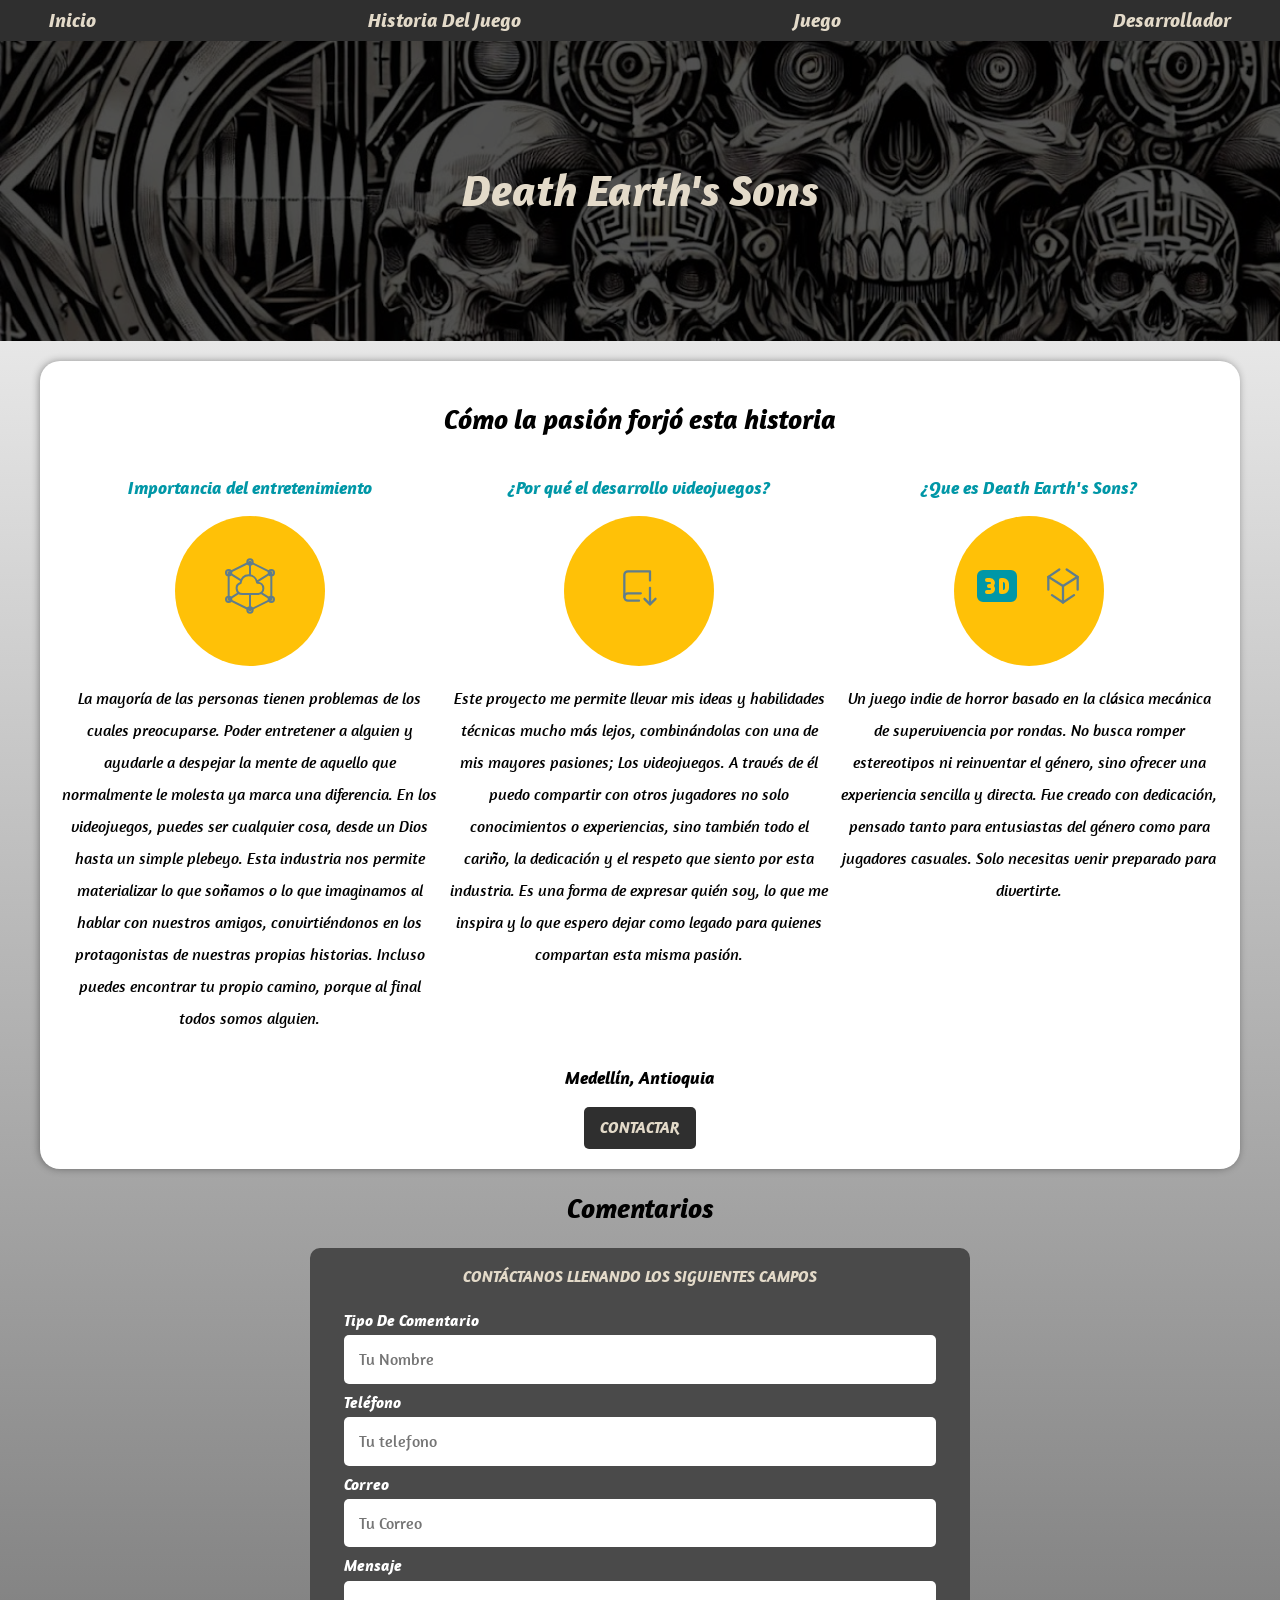
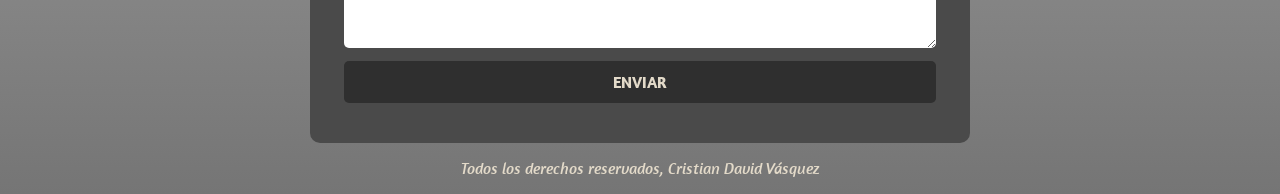
<file: index.html>
<!DOCTYPE html>
<html lang="en">
<head>
    <meta charset="UTF-8">
    <meta name="viewport" content="width=device-width, initial-scale=1.0">
    
    <link rel="preload" href="css/normalize.css" as="style"> 
    <link rel="stylesheet" href="css/normalize.css"> 
    <link rel="preconnect" href="https://fonts.googleapis.com">
<link rel="preconnect" href="https://fonts.googleapis.com">
<link rel="preconnect" href="https://fonts.gstatic.com" crossorigin>
<link href="https://fonts.googleapis.com/css2?family=Alata&family=Alumni+Sans:ital,wght@0,100..900;1,100..900&family=Amaranth:ital,wght@0,400;0,700;1,400;1,700&family=Edu+AU+VIC+WA+NT+Hand:wght@400..700&family=Electrolize&family=Instrument+Serif:ital@0;1&family=Kotta+One&family=League+Spartan:wght@100..900&family=Montserrat+Alternates:ital,wght@0,100;0,200;0,300;0,400;0,500;0,600;0,700;0,800;0,900;1,100;1,200;1,300;1,400;1,500;1,600;1,700;1,800;1,900&family=Sofia+Sans+Condensed:ital,wght@0,1..1000;1,1..1000&family=Titillium+Web:ital,wght@0,200;0,300;0,400;0,600;0,700;0,900;1,200;1,300;1,400;1,600;1,700&display=swap" rel="stylesheet">
	<link rel="preload" href="css/style.css" as="style"> 
    <link href="css/style.css" rel="stylesheet"> 

    <title>Death Earth's Sons</title>
</head>
<meta name="color-scheme" content="light">
<body>

    <header class="nav-bg">
        <nav class="navegacion-principal contenedor">
            <a href="index.html">Inicio</a>
            <a href="historia.html">Historia Del Juego</a>
            <a href="juego.html">Juego</a>
            <a href="#">Desarrollador</a>
        </nav>
    </header>

    <section class="hero">
        <div class="contenido-hero">
            <h1>Death Earth's Sons</h1>
        </div>
    </section>

    <main class="contenedor1 sombra">
        <h2>Cómo la pasión forjó esta historia</h2>

        <div class="servicios">
            <section class="servicio">
                <h3>Importancia del entretenimiento</h3>
                <div class="iconos">
                    <p>
                        <svg
                            xmlns="http://www.w3.org/2000/svg"
                            width="64"
                            height="64"
                            viewBox="0 0 24 24"
                            fill="none"
                            stroke="#607d8b"
                            stroke-width="0.75"
                            stroke-linecap="round"
                            stroke-linejoin="round"
                            >
                            <path d="M4 17m-1 0a1 1 0 1 0 2 0a1 1 0 1 0 -2 0" />
                            <path d="M4 7m-1 0a1 1 0 1 0 2 0a1 1 0 1 0 -2 0" />
                            <path d="M20 17m-1 0a1 1 0 1 0 2 0a1 1 0 1 0 -2 0" />
                            <path d="M20 7m-1 0a1 1 0 1 0 2 0a1 1 0 1 0 -2 0" />
                            <path d="M12 3m-1 0a1 1 0 1 0 2 0a1 1 0 1 0 -2 0" />
                            <path d="M12 21m-1 0a1 1 0 1 0 2 0a1 1 0 1 0 -2 0" />
                            <path d="M12 21l-8 -4v-10l8 -4l8 4v10z" />
                            <path d="M9.1 15a2.1 2.1 0 0 1 -.648 -4.098c.282 -1.648 1.319 -2.902 3.048 -2.902c1.694 0 2.906 1.203 3.23 2.8h.17a2.1 2.1 0 0 1 .202 4.19l-.202 .01h-5.8z" />
                            <path d="M4 7l4.323 2.702" />
                            <path d="M16.413 14.758l3.587 2.242" />
                            <path d="M4 17l3.529 -2.206" />
                            <path d="M14.609 10.37l5.391 -3.37" />
                            <path d="M12 3v5" />
                            <path d="M12 15v6" />
                        </svg>
                    </p>
                </div>
                <p>
                    La mayoría de las personas tienen problemas de los cuales preocuparse. Poder entretener a alguien y ayudarle a despejar la mente de aquello que normalmente le molesta ya marca una diferencia.
                    En los videojuegos, puedes ser cualquier cosa, desde un Dios hasta un simple plebeyo. Esta industria nos permite materializar lo que soñamos o lo que imaginamos al hablar con nuestros amigos, convirtiéndonos en los protagonistas de nuestras propias historias.
                    Incluso puedes encontrar tu propio camino, porque al final todos somos alguien.
                </p>
            </section>

            <section class="servicio">
                <h3>¿Por qué el desarrollo videojuegos?</h3>
                <div class="iconos">
                    <p>
                        <svg
                            xmlns="http://www.w3.org/2000/svg"
                            width="44"
                            height="44"
                            viewBox="0 0 24 24"
                            fill="none"
                            stroke="#607d8b"
                            stroke-width="1.25"
                            stroke-linecap="round"
                            stroke-linejoin="round"
                            >
                            <path d="M12 20h-6a2 2 0 0 1 -2 -2v-12a2 2 0 0 1 2 -2h12v5" />
                            <path d="M13 16h-7a2 2 0 0 0 -2 2" />
                            <path d="M15 19l3 3l3 -3" />
                            <path d="M18 22v-9" />
                        </svg>
                    </p>
                </div>
                <p>Este proyecto me permite llevar mis ideas y habilidades técnicas mucho más lejos, combinándolas con una de mis mayores pasiones; Los videojuegos.
                    A través de él puedo compartir con otros jugadores no solo conocimientos o experiencias, sino también todo el cariño, la dedicación y el respeto que siento por esta industria. Es una forma de expresar quién soy, lo que me 
                    inspira y lo que espero dejar como legado para quienes compartan esta misma pasión.</p>
            </section>

            <section class="servicio">
                <h3>¿Que es Death Earth's Sons?</h3>
                <div class="iconos">
                    <p>
                        <svg
                            xmlns="http://www.w3.org/2000/svg"
                            width="48"
                            height="48"
                            viewBox="0 0 24 24"
                            fill="currentColor"
                            >
                            <path d="M19 4a3 3 0 0 1 3 3v10a3 3 0 0 1 -3 3h-14a3 3 0 0 1 -3 -3v-10a3 3 0 0 1 3 -3zm-10.5 4h-1.5a1 1 0 1 0 0 2h1.5a.5 .5 0 0 1 .09 .992l-.09 .008h-.5c-1.287 0 -1.332 1.864 -.133 1.993l.133 .007h.5a.5 .5 0 1 1 0 1h-1.5a1 1 0 0 0 0 2h1.5a2.5 2.5 0 0 0 2.5 -2.5l-.005 -.164a2.5 2.5 0 0 0 -.477 -1.312l-.019 -.024l.019 -.024a2.5 2.5 0 0 0 -2.018 -3.976m6.5 0h-1a1 1 0 0 0 -1 1v6a1 1 0 0 0 1 1h1a3 3 0 0 0 3 -3v-2a3 3 0 0 0 -3 -3m0 2a1 1 0 0 1 1 1v2a1 1 0 0 1 -.883 .993l-.117 .007z" />
                        </svg>
                    </p>
                        
                    <p>
                        <svg
                            xmlns="http://www.w3.org/2000/svg"
                            width="44"
                            height="44"
                            viewBox="0 0 24 24"
                            fill="none"
                            stroke="#607d8b"
                            stroke-width="1.25"
                            stroke-linecap="round"
                            stroke-linejoin="round"
                            >
                            <path d="M14 3l6 4v7" />
                            <path d="M18 17l-6 4l-6 -4" />
                            <path d="M4 14v-7l6 -4" />
                            <path d="M4 7l8 5v9" />
                            <path d="M20 7l-8 5" />
                        </svg>
                    </p>
                </div>
                <p>
                    Un juego indie de horror basado en la clásica mecánica de supervivencia por rondas.
                    No busca romper estereotipos ni reinventar el género, sino ofrecer una experiencia sencilla y directa.
                    Fue creado con dedicación, pensado tanto para entusiastas del género como para jugadores casuales.
                    Solo necesitas venir preparado para divertirte.
                </p>
            </section>
        </div>
        
        <h3>Medellín, Antioquia</h3>
        <a class="boton" href="#">Contactar</a>
    </main>

        <section class="contenedor2">
            <h2>Comentarios</h2>

            <form class=" formulario">
                <fieldset>
                    <legend>Contáctanos llenando los siguientes campos</legend>

                    <div class="contenedor-campos">
                        <div class="campo">
                            <label>Tipo De Comentario</label>
                            <input class="input-text" type="text" placeholder="Tu Nombre">
                        </div>
                        
                        <div class="campo">
                            <label>Teléfono</label>
                            <input class="input-text" type="tel" placeholder="Tu telefono">
                        </div>
                        
                        <div class="campo">
                            <label>Correo</label>
                            <input class="input-text" type="email" placeholder="Tu Correo">
                        </div>
                        
                        <div class="campo">
                            <label>Mensaje</label>
                            <textarea class="input-text"></textarea>
                        </div>

                        <div class="campo enviar">
                            <input class="boton" type="submit" value="Enviar">
                        </div>
                    </div>
                </fieldset>
            </form>
        </section>

    <footer class="footer">
        <p>Todos los derechos reservados, Cristian David Vásquez</p>
    </footer>
    
</body>
</html>
</file>
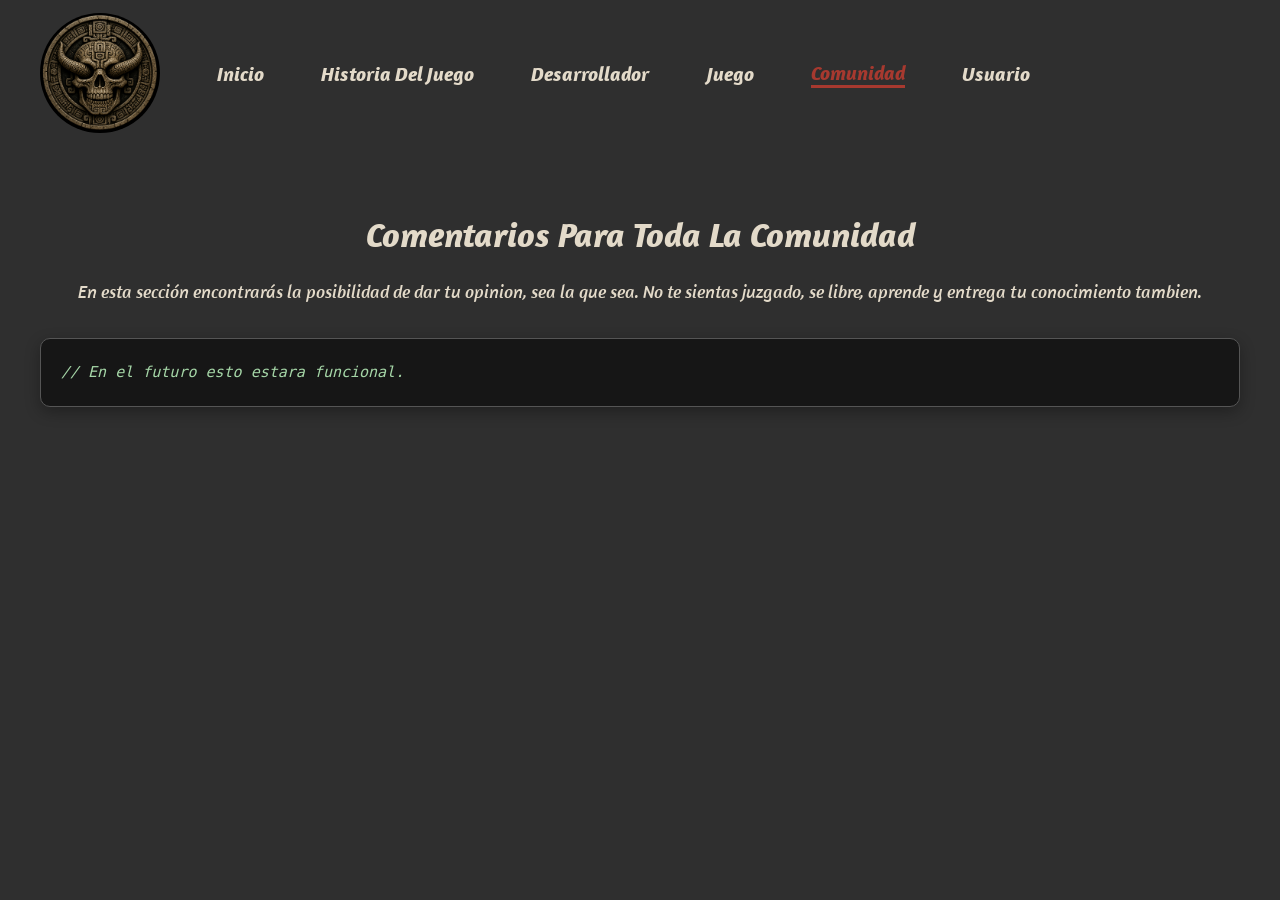
<file: comuniad.html>
<!DOCTYPE html>
<html lang="en">
<head>
    <meta charset="UTF-8">
    <meta name="viewport" content="width=device-width, initial-scale=1.0">

    <link rel="preload" href="css/normalize.css" as="style"> 
    <link rel="stylesheet" href="css/normalize.css"> 
    <link rel="preconnect" href="https://fonts.googleapis.com">
<link rel="preconnect" href="https://fonts.googleapis.com">
<link rel="preconnect" href="https://fonts.gstatic.com" crossorigin>
<link href="https://fonts.googleapis.com/css2?family=Alata&family=Alumni+Sans:ital,wght@0,100..900;1,100..900&family=Amaranth:ital,wght@0,400;0,700;1,400;1,700&family=Edu+AU+VIC+WA+NT+Hand:wght@400..700&family=Electrolize&family=Instrument+Serif:ital@0;1&family=Kotta+One&family=League+Spartan:wght@100..900&family=Montserrat+Alternates:ital,wght@0,100;0,200;0,300;0,400;0,500;0,600;0,700;0,800;0,900;1,100;1,200;1,300;1,400;1,500;1,600;1,700;1,800;1,900&family=Sofia+Sans+Condensed:ital,wght@0,1..1000;1,1..1000&family=Titillium+Web:ital,wght@0,200;0,300;0,400;0,600;0,700;0,900;1,200;1,300;1,400;1,600;1,700&display=swap" rel="stylesheet">
    <link rel="preload" href="css/comunidad.css" as="style"> 
    <link href="css/comunidad.css" rel="stylesheet"> 
    
    <title>Comunidad</title>
</head>
<body>
    <header class="nav-bg">
        <nav class="navegacion-principal">
            <div class="titulo-navegacion">
                <img class="logo1" src="imagenes/logo.png" alt="Logo Death Earth's Sons">
            </div>
            <a href="inicio.html">Inicio</a>
            <a href="historia.html">Historia Del Juego</a>
            <a href="desarrollador.html">Desarrollador</a>
            <a href="juego.html">Juego</a>
            <a href="comuniad.html" class="activo">Comunidad</a>
            <a href="usuario.html">Usuario</a>
        </nav>
    </header>

    <main>
    <section class="seccion-codigo">
        <div class="contenedor-codigo">
            <h2>Comentarios Para Toda La Comunidad</h2>

            <p class="descripcion-codigo">
                En esta sección encontrarás la posibilidad de dar tu opinion, sea la que sea.
                No te sientas juzgado, se libre, aprende y entrega tu conocimiento tambien.
            </p>

            <div class="bloque-codigo">
                <pre><code>// En el futuro esto estara funcional.</code></pre>
            </div>
        </div>
    </section>
</main>
</body>
</html>
</file>
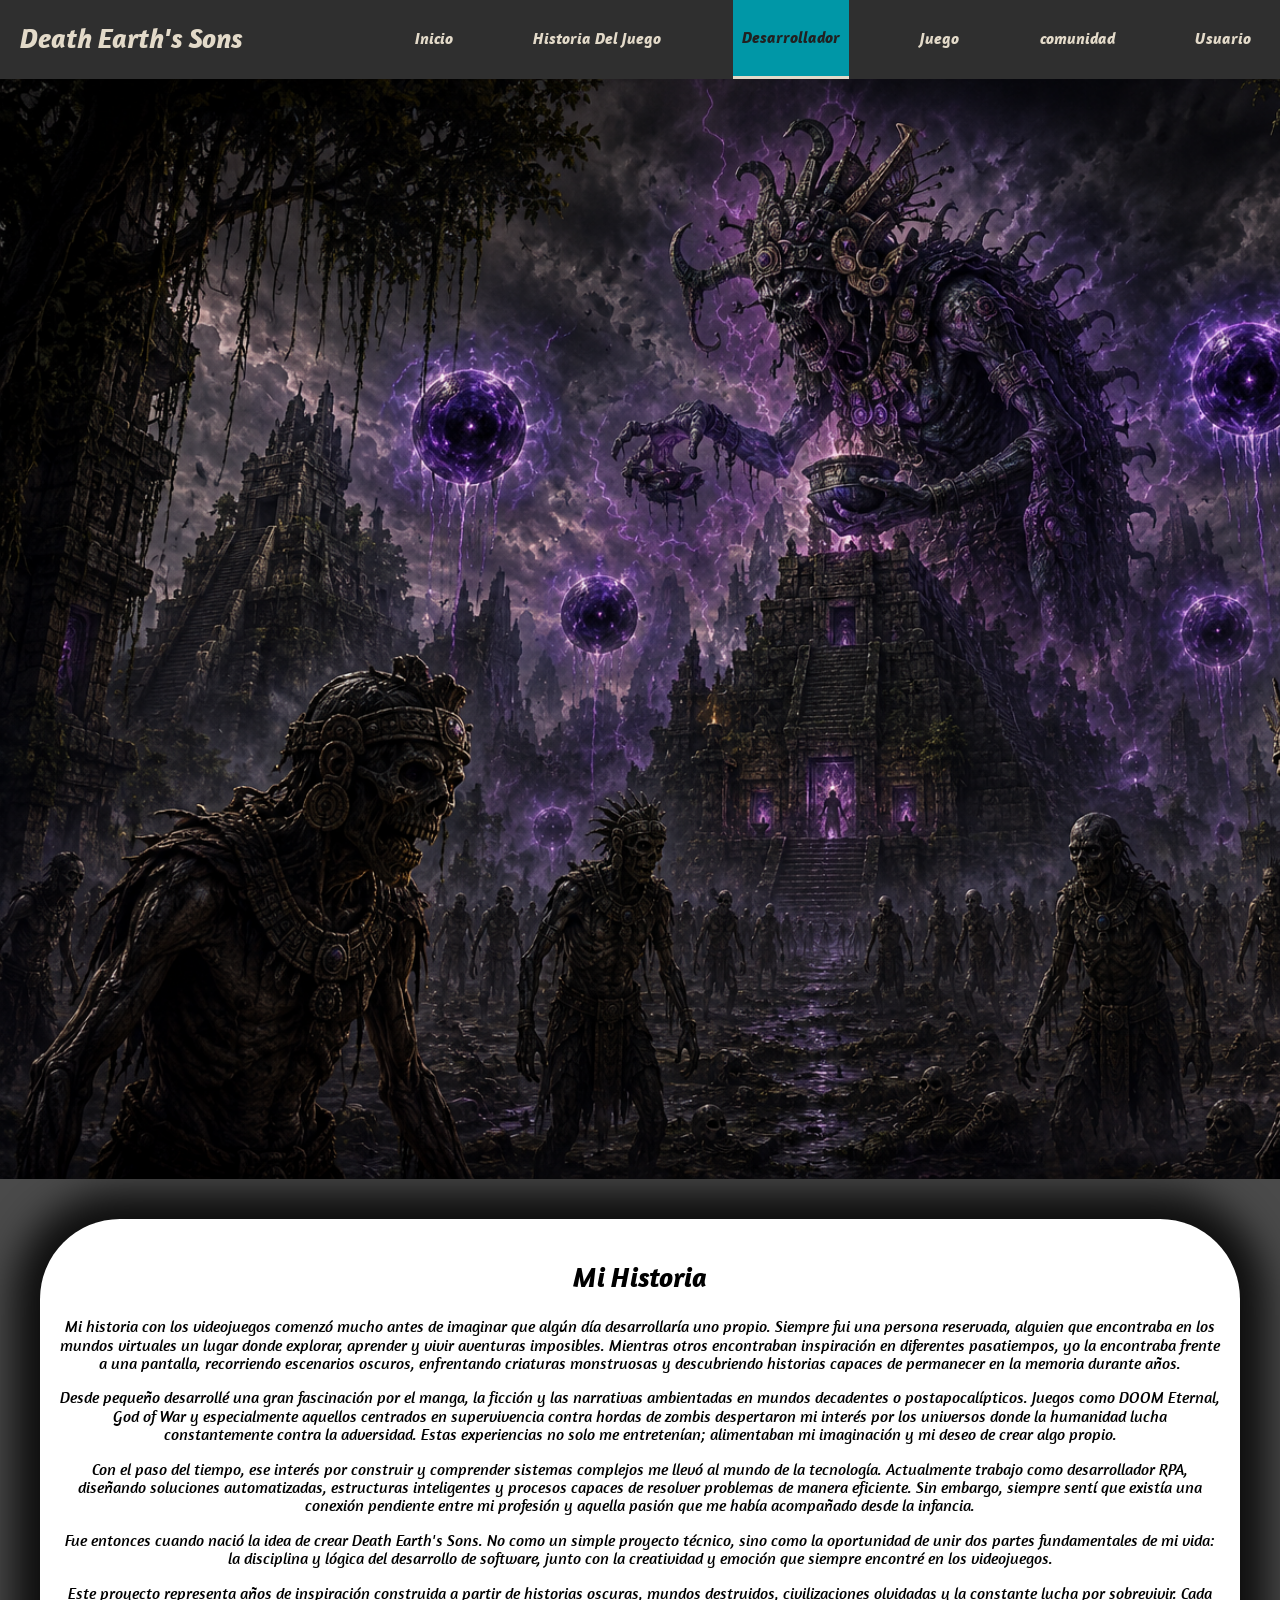
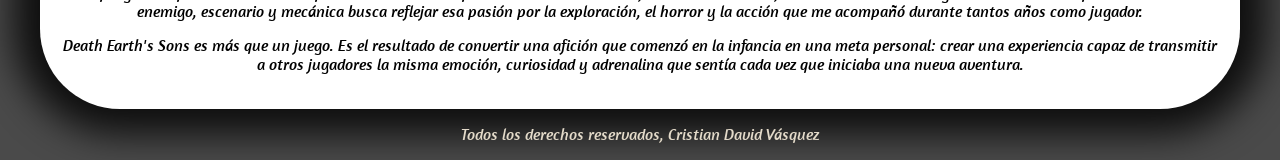
<file: desarrollador.html>
<!DOCTYPE html>
<html lang="en">
<head>
    <meta charset="UTF-8">
    <meta name="viewport" content="width=device-width, initial-scale=1.0">

    <link rel="preload" href="css/normalize.css" as="style"> 
    <link rel="stylesheet" href="css/normalize.css"> 
    <link rel="preconnect" href="https://fonts.googleapis.com">
<link rel="preconnect" href="https://fonts.googleapis.com">
<link rel="preconnect" href="https://fonts.gstatic.com" crossorigin>
<link href="https://fonts.googleapis.com/css2?family=Alata&family=Alumni+Sans:ital,wght@0,100..900;1,100..900&family=Amaranth:ital,wght@0,400;0,700;1,400;1,700&family=Edu+AU+VIC+WA+NT+Hand:wght@400..700&family=Electrolize&family=Instrument+Serif:ital@0;1&family=Kotta+One&family=League+Spartan:wght@100..900&family=Montserrat+Alternates:ital,wght@0,100;0,200;0,300;0,400;0,500;0,600;0,700;0,800;0,900;1,100;1,200;1,300;1,400;1,500;1,600;1,700;1,800;1,900&family=Sofia+Sans+Condensed:ital,wght@0,1..1000;1,1..1000&family=Titillium+Web:ital,wght@0,200;0,300;0,400;0,600;0,700;0,900;1,200;1,300;1,400;1,600;1,700&display=swap" rel="stylesheet">
	<link rel="preload" href="css/desarrollador.css" as="style"> 
    <link href="css/desarrollador.css" rel="stylesheet"> 

    <title>Desarrollador</title>
</head>
<body>
    <header class="nav-bg">
        <nav class="navegacion-principal">
            <div class="titulo-navegacion">
                <h2>Death Earth's Sons</h2>
            </div>
            <a href="inicio.html">Inicio</a>
            <a href="historia.html">Historia Del Juego</a>
            <a href="desarrollador.html" class="activo">Desarrollador</a>
            <a href="juego.html">Juego</a>
            <a href="comuniad.html">comunidad</a>
            <a href="usuario.html">Usuario</a>
        </nav>
    </header>

    <section class="hero2"></section>

    <main class="contenedor2 sombra2">
        <h2>Mi Historia</h2>
        <section>
            <p>Mi historia con los videojuegos comenzó mucho antes de imaginar que algún día desarrollaría uno propio. Siempre fui una persona reservada, alguien que encontraba en los mundos virtuales un lugar donde explorar, aprender y vivir aventuras imposibles. Mientras otros encontraban inspiración en diferentes pasatiempos, yo la encontraba frente a una pantalla, recorriendo escenarios oscuros, enfrentando criaturas monstruosas y descubriendo historias capaces de permanecer en la memoria durante años.</p>

            <p>Desde pequeño desarrollé una gran fascinación por el manga, la ficción y las narrativas ambientadas en mundos decadentes o postapocalípticos. Juegos como DOOM Eternal, God of War y especialmente aquellos centrados en supervivencia contra hordas de zombis despertaron mi interés por los universos donde la humanidad lucha constantemente contra la adversidad. Estas experiencias no solo me entretenían; alimentaban mi imaginación y mi deseo de crear algo propio.</p>

            <p>Con el paso del tiempo, ese interés por construir y comprender sistemas complejos me llevó al mundo de la tecnología. Actualmente trabajo como desarrollador RPA, diseñando soluciones automatizadas, estructuras inteligentes y procesos capaces de resolver problemas de manera eficiente. Sin embargo, siempre sentí que existía una conexión pendiente entre mi profesión y aquella pasión que me había acompañado desde la infancia.</p>

            <p>Fue entonces cuando nació la idea de crear Death Earth's Sons. No como un simple proyecto técnico, sino como la oportunidad de unir dos partes fundamentales de mi vida: la disciplina y lógica del desarrollo de software, junto con la creatividad y emoción que siempre encontré en los videojuegos.</p>

            <p>Este proyecto representa años de inspiración construida a partir de historias oscuras, mundos destruidos, civilizaciones olvidadas y la constante lucha por sobrevivir. Cada enemigo, escenario y mecánica busca reflejar esa pasión por la exploración, el horror y la acción que me acompañó durante tantos años como jugador.</p>

            <p>Death Earth's Sons es más que un juego. Es el resultado de convertir una afición que comenzó en la infancia en una meta personal: crear una experiencia capaz de transmitir a otros jugadores la misma emoción, curiosidad y adrenalina que sentía cada vez que iniciaba una nueva aventura.</p>
        </section>
    </main>

    <footer class="footer">
        <p>Todos los derechos reservados, Cristian David Vásquez</p>
    </footer>
    
</body>
</html>
</file>
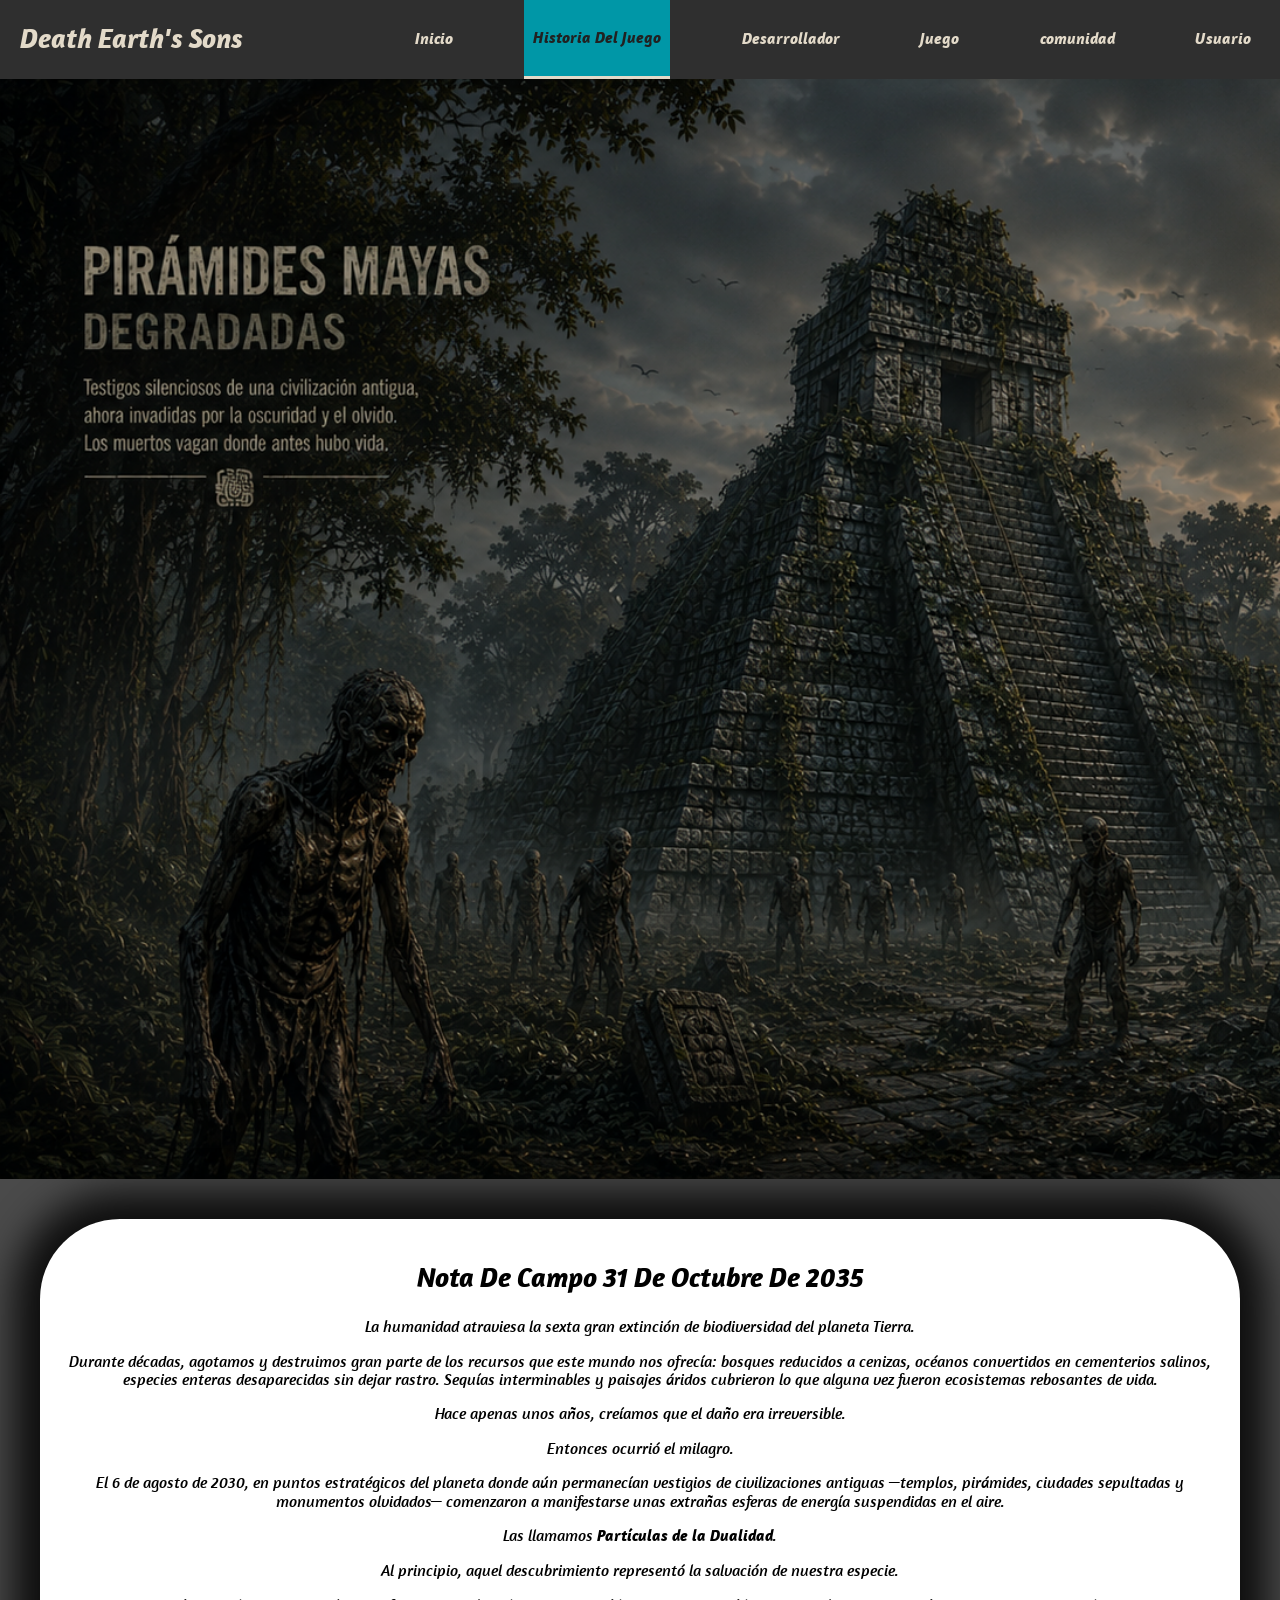
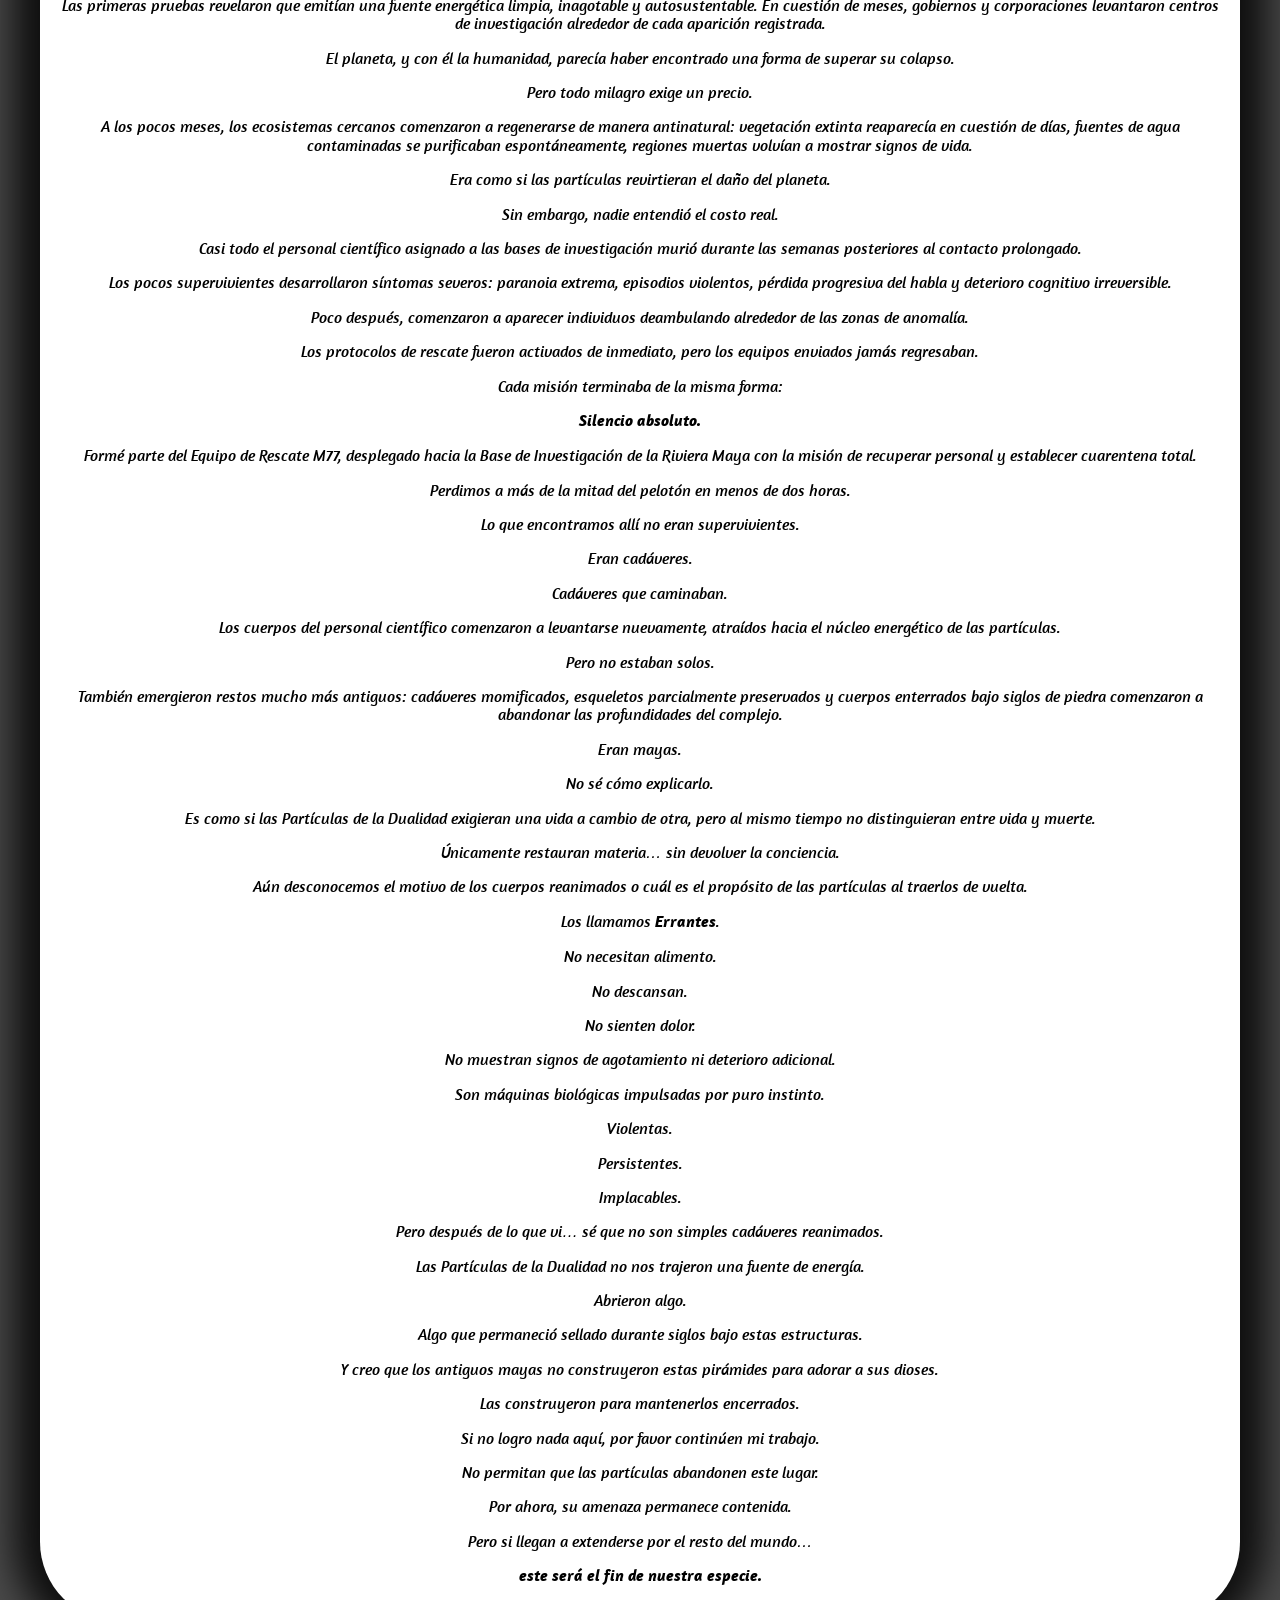
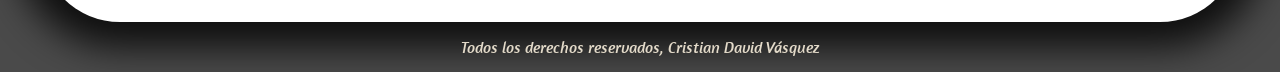
<file: historia.html>
<!DOCTYPE html>
<html lang="en">
<head>
    <meta charset="UTF-8">
    <meta name="viewport" content="width=device-width, initial-scale=1.0">

    <link rel="preload" href="css/normalize.css" as="style"> 
    <link rel="stylesheet" href="css/normalize.css"> 
    <link rel="preconnect" href="https://fonts.googleapis.com">
<link rel="preconnect" href="https://fonts.googleapis.com">
<link rel="preconnect" href="https://fonts.gstatic.com" crossorigin>
<link href="https://fonts.googleapis.com/css2?family=Alata&family=Alumni+Sans:ital,wght@0,100..900;1,100..900&family=Amaranth:ital,wght@0,400;0,700;1,400;1,700&family=Edu+AU+VIC+WA+NT+Hand:wght@400..700&family=Electrolize&family=Instrument+Serif:ital@0;1&family=Kotta+One&family=League+Spartan:wght@100..900&family=Montserrat+Alternates:ital,wght@0,100;0,200;0,300;0,400;0,500;0,600;0,700;0,800;0,900;1,100;1,200;1,300;1,400;1,500;1,600;1,700;1,800;1,900&family=Sofia+Sans+Condensed:ital,wght@0,1..1000;1,1..1000&family=Titillium+Web:ital,wght@0,200;0,300;0,400;0,600;0,700;0,900;1,200;1,300;1,400;1,600;1,700&display=swap" rel="stylesheet">
	<link rel="preload" href="css/historia.css" as="style"> 
    <link href="css/historia.css" rel="stylesheet"> 

    <title>Historia Del Juego</title>
</head>
<body>
    <header class="nav-bg">
        <nav class="navegacion-principal">
            <div class="titulo-navegacion">
                <h2>Death Earth's Sons</h2>
            </div>
            <a href="inicio.html">Inicio</a>
            <a href="historia.html" class="activo">Historia Del Juego</a>
            <a href="desarrollador.html">Desarrollador</a>
            <a href="juego.html">Juego</a>
            <a href="comuniad.html">comunidad</a>
            <a href="usuario.html">Usuario</a>
        </nav>
    </header>

    <section class="hero2"></section>

    <main class="contenedor2 sombra2">
        <h2>Nota De Campo 31 De Octubre De 2035</h2>
        <section>
            <p>La humanidad atraviesa la sexta gran extinción de biodiversidad del planeta Tierra.</p>

            <p>Durante décadas, agotamos y destruimos gran parte de los recursos que este mundo nos ofrecía: bosques reducidos a cenizas, océanos convertidos en cementerios salinos, especies enteras desaparecidas sin dejar rastro. Sequías interminables y paisajes áridos cubrieron lo que alguna vez fueron ecosistemas rebosantes de vida.</p>

            <p>Hace apenas unos años, creíamos que el daño era irreversible.</p>

            <p>Entonces ocurrió el milagro.</p>

            <p>El 6 de agosto de 2030, en puntos estratégicos del planeta donde aún permanecían vestigios de civilizaciones antiguas —templos, pirámides, ciudades sepultadas y monumentos olvidados— comenzaron a manifestarse unas extrañas esferas de energía suspendidas en el aire.</p>

            <p>Las llamamos <strong>Partículas de la Dualidad</strong>.</p>

            <p>Al principio, aquel descubrimiento representó la salvación de nuestra especie.</p>

            <p>Las primeras pruebas revelaron que emitían una fuente energética limpia, inagotable y autosustentable. En cuestión de meses, gobiernos y corporaciones levantaron centros de investigación alrededor de cada aparición registrada.</p>

            <p>El planeta, y con él la humanidad, parecía haber encontrado una forma de superar su colapso.</p>

            <p>Pero todo milagro exige un precio.</p>

            <p>A los pocos meses, los ecosistemas cercanos comenzaron a regenerarse de manera antinatural: vegetación extinta reaparecía en cuestión de días, fuentes de agua contaminadas se purificaban espontáneamente, regiones muertas volvían a mostrar signos de vida.</p>

            <p>Era como si las partículas revirtieran el daño del planeta.</p>

            <p>Sin embargo, nadie entendió el costo real.</p>

            <p>Casi todo el personal científico asignado a las bases de investigación murió durante las semanas posteriores al contacto prolongado.</p>

            <p>Los pocos supervivientes desarrollaron síntomas severos: paranoia extrema, episodios violentos, pérdida progresiva del habla y deterioro cognitivo irreversible.</p>

            <p>Poco después, comenzaron a aparecer individuos deambulando alrededor de las zonas de anomalía.</p>

            <p>Los protocolos de rescate fueron activados de inmediato, pero los equipos enviados jamás regresaban.</p>

            <p>Cada misión terminaba de la misma forma:</p>

            <p><strong>Silencio absoluto.</strong></p>

            <p>Formé parte del Equipo de Rescate M77, desplegado hacia la Base de Investigación de la Riviera Maya con la misión de recuperar personal y establecer cuarentena total.</p>

            <p>Perdimos a más de la mitad del pelotón en menos de dos horas.</p>

            <p>Lo que encontramos allí no eran supervivientes.</p>

            <p>Eran cadáveres.</p>

            <p>Cadáveres que caminaban.</p>

            <p>Los cuerpos del personal científico comenzaron a levantarse nuevamente, atraídos hacia el núcleo energético de las partículas.</p>

            <p>Pero no estaban solos.</p>

            <p>También emergieron restos mucho más antiguos: cadáveres momificados, esqueletos parcialmente preservados y cuerpos enterrados bajo siglos de piedra comenzaron a abandonar las profundidades del complejo.</p>

            <p>Eran mayas.</p>

            <p>No sé cómo explicarlo.</p>

            <p>Es como si las Partículas de la Dualidad exigieran una vida a cambio de otra, pero al mismo tiempo no distinguieran entre vida y muerte.</p>

            <p>Únicamente restauran materia… sin devolver la conciencia.</p>

            <p>Aún desconocemos el motivo de los cuerpos reanimados o cuál es el propósito de las partículas al traerlos de vuelta.</p>

            <p>Los llamamos <strong>Errantes</strong>.</p>

            <p>No necesitan alimento.</p>

            <p>No descansan.</p>

            <p>No sienten dolor.</p>

            <p>No muestran signos de agotamiento ni deterioro adicional.</p>

            <p>Son máquinas biológicas impulsadas por puro instinto.</p>

            <p>Violentas.</p>

            <p>Persistentes.</p>

            <p>Implacables.</p>

            <p>Pero después de lo que vi… sé que no son simples cadáveres reanimados.</p>

            <p>Las Partículas de la Dualidad no nos trajeron una fuente de energía.</p>

            <p>Abrieron algo.</p>

            <p>Algo que permaneció sellado durante siglos bajo estas estructuras.</p>

            <p>Y creo que los antiguos mayas no construyeron estas pirámides para adorar a sus dioses.</p>

            <p>Las construyeron para mantenerlos encerrados.</p>

            <p>Si no logro nada aquí, por favor continúen mi trabajo.</p>

            <p>No permitan que las partículas abandonen este lugar.</p>

            <p>Por ahora, su amenaza permanece contenida.</p>

            <p>Pero si llegan a extenderse por el resto del mundo…</p>

            <p><strong>este será el fin de nuestra especie.</strong></p>
        </section>
    </main>

    <footer class="footer">
        <p>Todos los derechos reservados, Cristian David Vásquez</p>
    </footer>
    
</body>
</html>
</file>
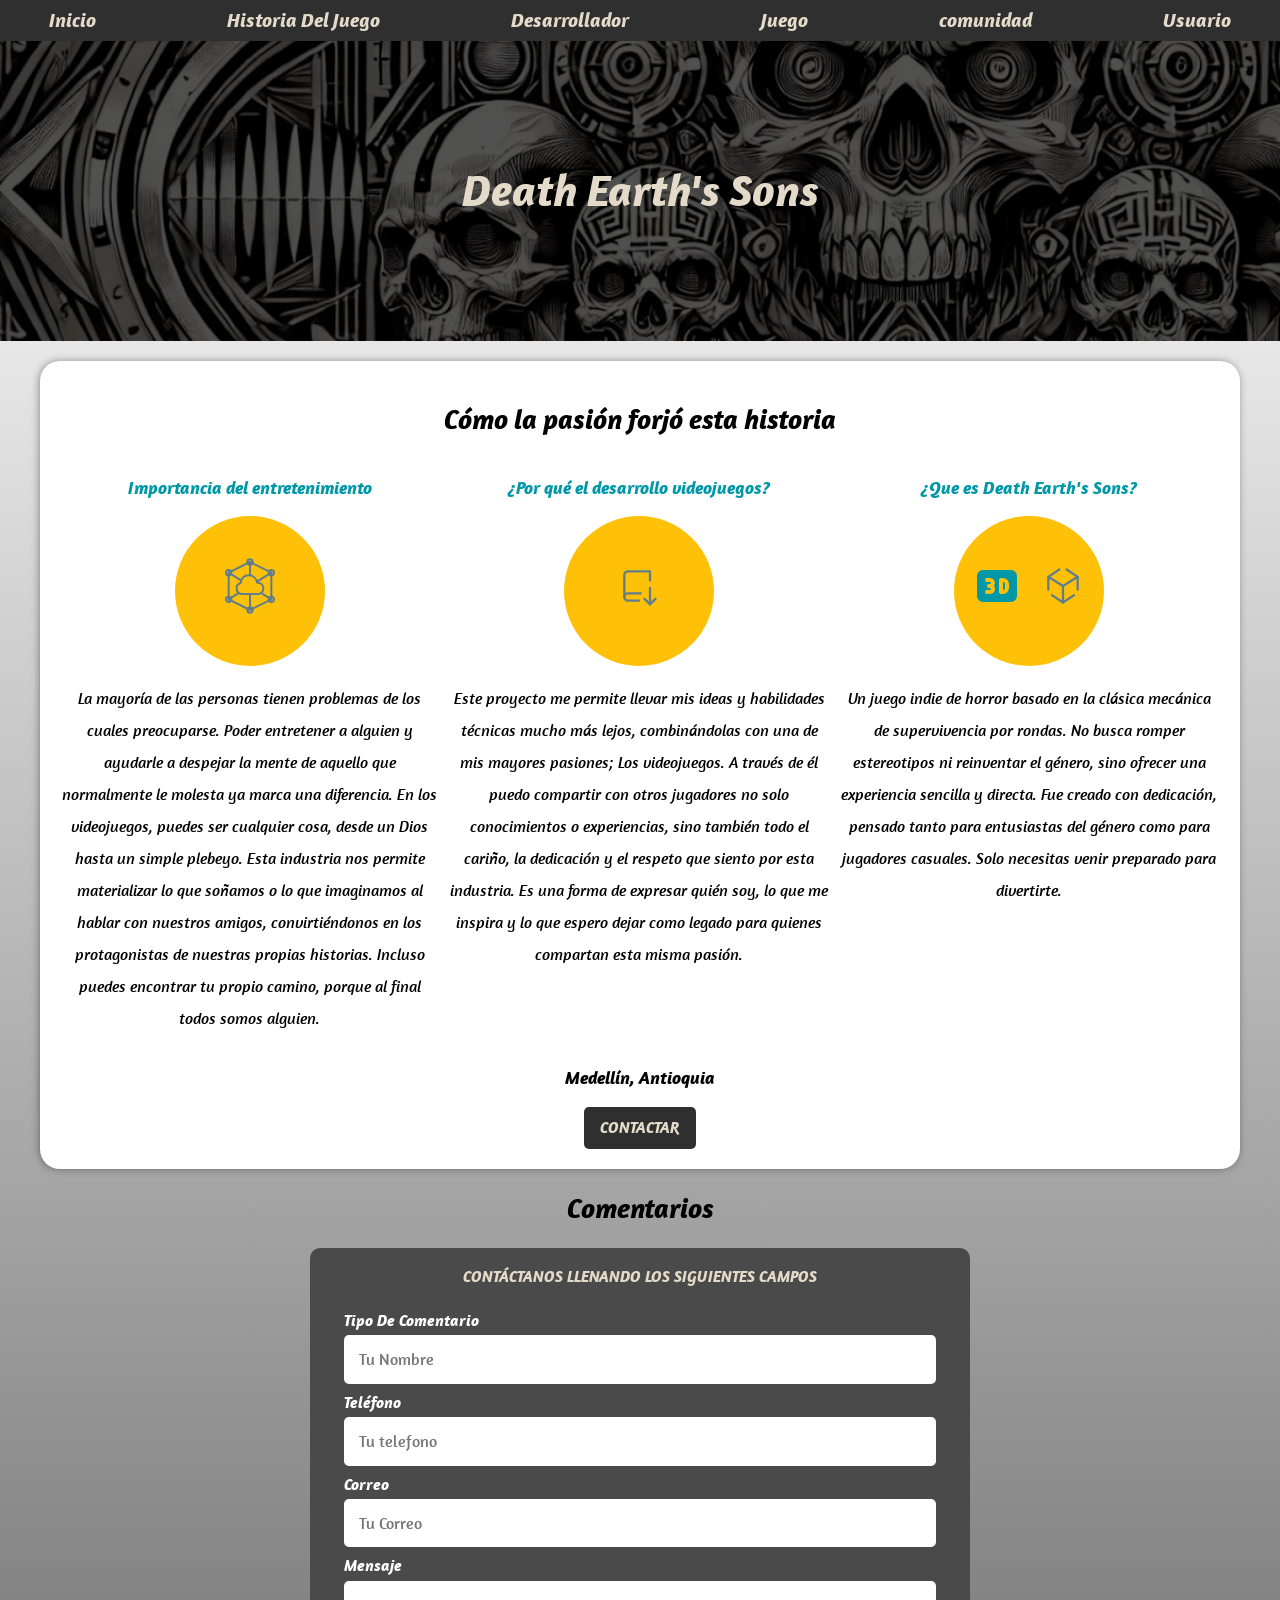
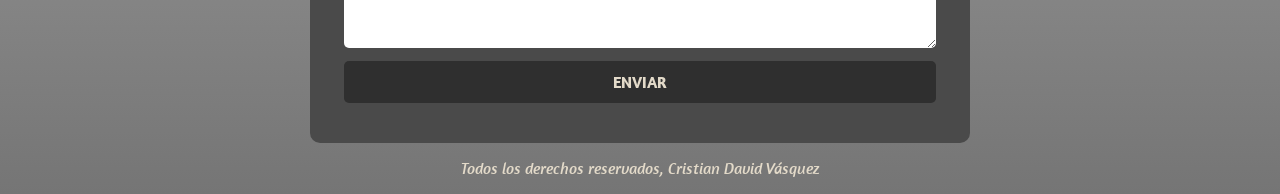
<file: inicio.html>
<!DOCTYPE html>
<html lang="en">
<head>
    <meta charset="UTF-8">
    <meta name="viewport" content="width=device-width, initial-scale=1.0">
    
    <link rel="preload" href="css/normalize.css" as="style"> 
    <link rel="stylesheet" href="css/normalize.css"> 
    <link rel="preconnect" href="https://fonts.googleapis.com">
<link rel="preconnect" href="https://fonts.googleapis.com">
<link rel="preconnect" href="https://fonts.gstatic.com" crossorigin>
<link href="https://fonts.googleapis.com/css2?family=Alata&family=Alumni+Sans:ital,wght@0,100..900;1,100..900&family=Amaranth:ital,wght@0,400;0,700;1,400;1,700&family=Edu+AU+VIC+WA+NT+Hand:wght@400..700&family=Electrolize&family=Instrument+Serif:ital@0;1&family=Kotta+One&family=League+Spartan:wght@100..900&family=Montserrat+Alternates:ital,wght@0,100;0,200;0,300;0,400;0,500;0,600;0,700;0,800;0,900;1,100;1,200;1,300;1,400;1,500;1,600;1,700;1,800;1,900&family=Sofia+Sans+Condensed:ital,wght@0,1..1000;1,1..1000&family=Titillium+Web:ital,wght@0,200;0,300;0,400;0,600;0,700;0,900;1,200;1,300;1,400;1,600;1,700&display=swap" rel="stylesheet">
	<link rel="preload" href="css/style.css" as="style"> 
    <link href="css/style.css" rel="stylesheet"> 

    <title>Death Earth's Sons</title>
</head>
<meta name="color-scheme" content="light">
<body>

    <header class="nav-bg">
        <nav class="navegacion-principal contenedor">
            <a href="inicio.html">Inicio</a>
            <a href="historia.html">Historia Del Juego</a>
            <a href="desarrollador.html">Desarrollador</a>
            <a href="juego.html">Juego</a>
            <a href="comuniad.html">comunidad</a>
            <a href="usuario.html">Usuario</a>
        </nav>
    </header>

    <section class="hero">
        <div class="contenido-hero">
            <h1>Death Earth's Sons</h1>
        </div>
    </section>

    <main class="contenedor1 sombra">
        <h2>Cómo la pasión forjó esta historia</h2>

        <div class="servicios">
            <section class="servicio">
                <h3>Importancia del entretenimiento</h3>
                <div class="iconos">
                    <p>
                        <svg
                            xmlns="http://www.w3.org/2000/svg"
                            width="64"
                            height="64"
                            viewBox="0 0 24 24"
                            fill="none"
                            stroke="#607d8b"
                            stroke-width="0.75"
                            stroke-linecap="round"
                            stroke-linejoin="round"
                            >
                            <path d="M4 17m-1 0a1 1 0 1 0 2 0a1 1 0 1 0 -2 0" />
                            <path d="M4 7m-1 0a1 1 0 1 0 2 0a1 1 0 1 0 -2 0" />
                            <path d="M20 17m-1 0a1 1 0 1 0 2 0a1 1 0 1 0 -2 0" />
                            <path d="M20 7m-1 0a1 1 0 1 0 2 0a1 1 0 1 0 -2 0" />
                            <path d="M12 3m-1 0a1 1 0 1 0 2 0a1 1 0 1 0 -2 0" />
                            <path d="M12 21m-1 0a1 1 0 1 0 2 0a1 1 0 1 0 -2 0" />
                            <path d="M12 21l-8 -4v-10l8 -4l8 4v10z" />
                            <path d="M9.1 15a2.1 2.1 0 0 1 -.648 -4.098c.282 -1.648 1.319 -2.902 3.048 -2.902c1.694 0 2.906 1.203 3.23 2.8h.17a2.1 2.1 0 0 1 .202 4.19l-.202 .01h-5.8z" />
                            <path d="M4 7l4.323 2.702" />
                            <path d="M16.413 14.758l3.587 2.242" />
                            <path d="M4 17l3.529 -2.206" />
                            <path d="M14.609 10.37l5.391 -3.37" />
                            <path d="M12 3v5" />
                            <path d="M12 15v6" />
                        </svg>
                    </p>
                </div>
                <p>
                    La mayoría de las personas tienen problemas de los cuales preocuparse. Poder entretener a alguien y ayudarle a despejar la mente de aquello que normalmente le molesta ya marca una diferencia.
                    En los videojuegos, puedes ser cualquier cosa, desde un Dios hasta un simple plebeyo. Esta industria nos permite materializar lo que soñamos o lo que imaginamos al hablar con nuestros amigos, convirtiéndonos en los protagonistas de nuestras propias historias.
                    Incluso puedes encontrar tu propio camino, porque al final todos somos alguien.
                </p>
            </section>

            <section class="servicio">
                <h3>¿Por qué el desarrollo videojuegos?</h3>
                <div class="iconos">
                    <p>
                        <svg
                            xmlns="http://www.w3.org/2000/svg"
                            width="44"
                            height="44"
                            viewBox="0 0 24 24"
                            fill="none"
                            stroke="#607d8b"
                            stroke-width="1.25"
                            stroke-linecap="round"
                            stroke-linejoin="round"
                            >
                            <path d="M12 20h-6a2 2 0 0 1 -2 -2v-12a2 2 0 0 1 2 -2h12v5" />
                            <path d="M13 16h-7a2 2 0 0 0 -2 2" />
                            <path d="M15 19l3 3l3 -3" />
                            <path d="M18 22v-9" />
                        </svg>
                    </p>
                </div>
                <p>Este proyecto me permite llevar mis ideas y habilidades técnicas mucho más lejos, combinándolas con una de mis mayores pasiones; Los videojuegos.
                    A través de él puedo compartir con otros jugadores no solo conocimientos o experiencias, sino también todo el cariño, la dedicación y el respeto que siento por esta industria. Es una forma de expresar quién soy, lo que me 
                    inspira y lo que espero dejar como legado para quienes compartan esta misma pasión.</p>
            </section>

            <section class="servicio">
                <h3>¿Que es Death Earth's Sons?</h3>
                <div class="iconos">
                    <p>
                        <svg
                            xmlns="http://www.w3.org/2000/svg"
                            width="48"
                            height="48"
                            viewBox="0 0 24 24"
                            fill="currentColor"
                            >
                            <path d="M19 4a3 3 0 0 1 3 3v10a3 3 0 0 1 -3 3h-14a3 3 0 0 1 -3 -3v-10a3 3 0 0 1 3 -3zm-10.5 4h-1.5a1 1 0 1 0 0 2h1.5a.5 .5 0 0 1 .09 .992l-.09 .008h-.5c-1.287 0 -1.332 1.864 -.133 1.993l.133 .007h.5a.5 .5 0 1 1 0 1h-1.5a1 1 0 0 0 0 2h1.5a2.5 2.5 0 0 0 2.5 -2.5l-.005 -.164a2.5 2.5 0 0 0 -.477 -1.312l-.019 -.024l.019 -.024a2.5 2.5 0 0 0 -2.018 -3.976m6.5 0h-1a1 1 0 0 0 -1 1v6a1 1 0 0 0 1 1h1a3 3 0 0 0 3 -3v-2a3 3 0 0 0 -3 -3m0 2a1 1 0 0 1 1 1v2a1 1 0 0 1 -.883 .993l-.117 .007z" />
                        </svg>
                    </p>
                        
                    <p>
                        <svg
                            xmlns="http://www.w3.org/2000/svg"
                            width="44"
                            height="44"
                            viewBox="0 0 24 24"
                            fill="none"
                            stroke="#607d8b"
                            stroke-width="1.25"
                            stroke-linecap="round"
                            stroke-linejoin="round"
                            >
                            <path d="M14 3l6 4v7" />
                            <path d="M18 17l-6 4l-6 -4" />
                            <path d="M4 14v-7l6 -4" />
                            <path d="M4 7l8 5v9" />
                            <path d="M20 7l-8 5" />
                        </svg>
                    </p>
                </div>
                <p>
                    Un juego indie de horror basado en la clásica mecánica de supervivencia por rondas.
                    No busca romper estereotipos ni reinventar el género, sino ofrecer una experiencia sencilla y directa.
                    Fue creado con dedicación, pensado tanto para entusiastas del género como para jugadores casuales.
                    Solo necesitas venir preparado para divertirte.
                </p>
            </section>
        </div>
        
        <h3>Medellín, Antioquia</h3>
        <a class="boton" href="#">Contactar</a>
    </main>

        <section class="contenedor2">
            <h2>Comentarios</h2>

            <form class=" formulario">
                <fieldset>
                    <legend>Contáctanos llenando los siguientes campos</legend>

                    <div class="contenedor-campos">
                        <div class="campo">
                            <label>Tipo De Comentario</label>
                            <input class="input-text" type="text" placeholder="Tu Nombre">
                        </div>
                        
                        <div class="campo">
                            <label>Teléfono</label>
                            <input class="input-text" type="tel" placeholder="Tu telefono">
                        </div>
                        
                        <div class="campo">
                            <label>Correo</label>
                            <input class="input-text" type="email" placeholder="Tu Correo">
                        </div>
                        
                        <div class="campo">
                            <label>Mensaje</label>
                            <textarea class="input-text"></textarea>
                        </div>

                        <div class="campo enviar">
                            <input class="boton" type="submit" value="Enviar">
                        </div>
                    </div>
                </fieldset>
            </form>
        </section>

    <footer class="footer">
        <p>Todos los derechos reservados, Cristian David Vásquez</p>
    </footer>
    
</body>
</html>
</file>
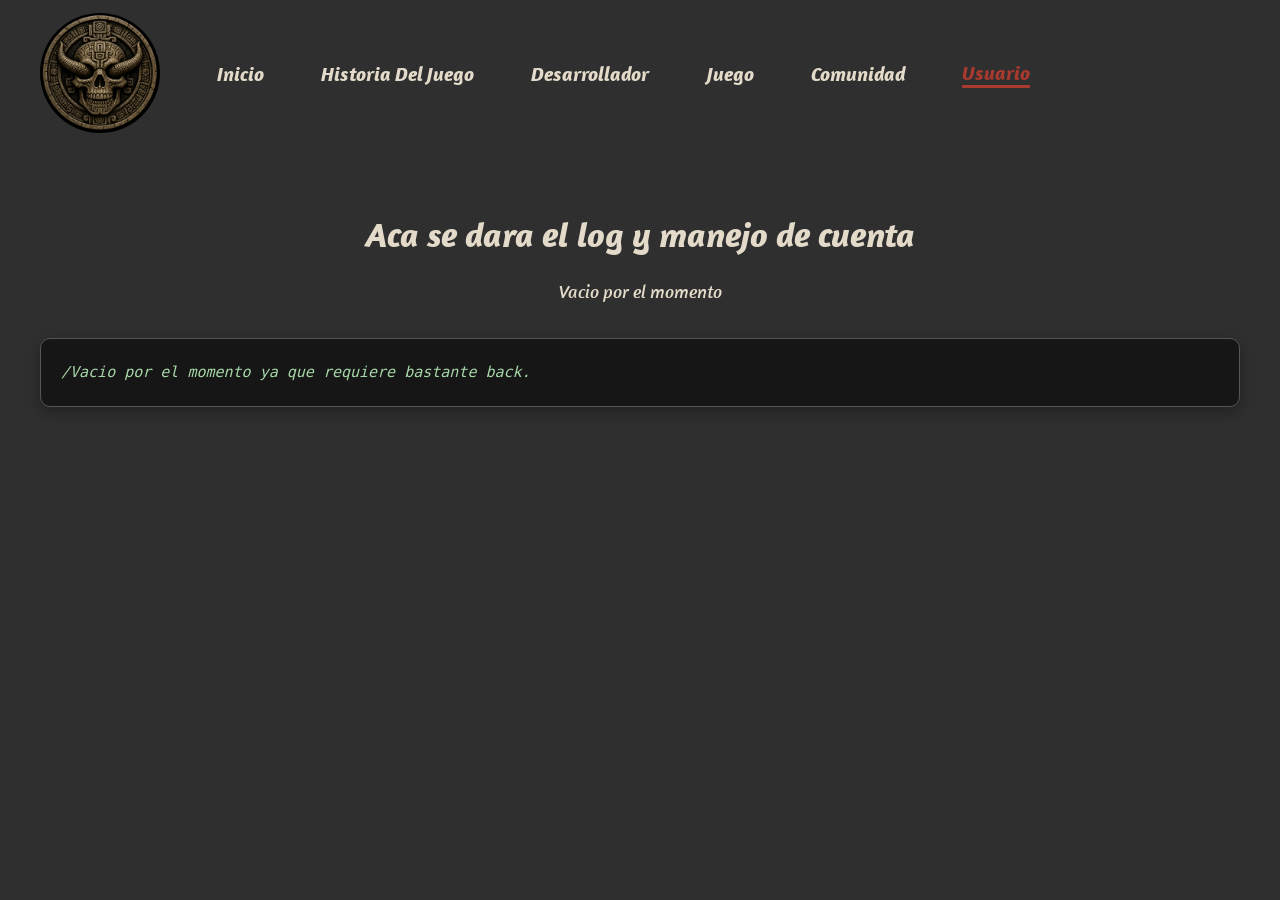
<file: usuario.html>
<!DOCTYPE html>
<html lang="en">
<head>
    <meta charset="UTF-8">
    <meta name="viewport" content="width=device-width, initial-scale=1.0">

    <link rel="preload" href="css/normalize.css" as="style"> 
    <link rel="stylesheet" href="css/normalize.css"> 
    <link rel="preconnect" href="https://fonts.googleapis.com">
<link rel="preconnect" href="https://fonts.googleapis.com">
<link rel="preconnect" href="https://fonts.gstatic.com" crossorigin>
<link href="https://fonts.googleapis.com/css2?family=Alata&family=Alumni+Sans:ital,wght@0,100..900;1,100..900&family=Amaranth:ital,wght@0,400;0,700;1,400;1,700&family=Edu+AU+VIC+WA+NT+Hand:wght@400..700&family=Electrolize&family=Instrument+Serif:ital@0;1&family=Kotta+One&family=League+Spartan:wght@100..900&family=Montserrat+Alternates:ital,wght@0,100;0,200;0,300;0,400;0,500;0,600;0,700;0,800;0,900;1,100;1,200;1,300;1,400;1,500;1,600;1,700;1,800;1,900&family=Sofia+Sans+Condensed:ital,wght@0,1..1000;1,1..1000&family=Titillium+Web:ital,wght@0,200;0,300;0,400;0,600;0,700;0,900;1,200;1,300;1,400;1,600;1,700&display=swap" rel="stylesheet">
    <link rel="preload" href="css/usuario.css" as="style"> 
    <link href="css/usuario.css" rel="stylesheet"> 
    
    <title>Usuario</title>
</head>
<body>
    <header class="nav-bg">
        <nav class="navegacion-principal">
            <div class="titulo-navegacion">
                <img class="logo1" src="imagenes/logo.png" alt="Logo Death Earth's Sons">
            </div>
            <a href="inicio.html">Inicio</a>
            <a href="historia.html">Historia Del Juego</a>
            <a href="desarrollador.html">Desarrollador</a>
            <a href="juego.html">Juego</a>
            <a href="comuniad.html">Comunidad</a>
            <a href="usuario.html" class="activo">Usuario</a>
        </nav>
    </header>

    <main>
    <section class="seccion-codigo">
        <div class="contenedor-codigo">
            <h2>Aca se dara el log y manejo de cuenta</h2>

            <p class="descripcion-codigo">
                Vacio por el momento
            </p>

            <div class="bloque-codigo">
                <pre><code>/Vacio por el momento ya que requiere bastante back.</code></pre>
            </div>
        </div>
    </section>
</main>
</body>
</html>
</file>
<file: css/style.css>
:root{
    --blanco: #ffffff;
    --negro: #212121;
    --amarillo: #ffc107;
    --azul: #0097a7;
    --gris: #757575;
    --rojo: #a7392f;
    --grisclaro: #4a4a4a;
    --hueso: #e3dac9;
    --grisoscuro: #2f2f2f;
    --nuevo: #2f2f2f;            /*De esta forma se crean todos los colores del proyecto */
}
html{
    font-size: 62.5%;               /*Tamano de todo el texto */
    box-sizing: border-box;         /* Asi se neutraliza el efecto caja para tener pixeles en tamano real */
    scroll-snap-type: y mandatory;  /*Asi se activa el scroll de 3 puntos y tambien porque el sitio es vertical */
}
*, *:before, *:after {
  box-sizing: inherit;               /*Segunda parte del modelo caja, recordar que es para neutralizar */
}
body{
    font-size: 16px;                    /*Asi se reinician los pixeles siempre */
    font-family: "Amaranth", sans-serif;
    font-weight: 400;
    font-style: italic;
    background-image: linear-gradient(to top, var(--gris) 0%, var(--blanco) 98%);  /* Asi se genera el degradado en el fondo o background */
}


/* TITULOS */
h1{
    font-size: 4.5rem;   /* Tamano del texto principal */
}
h2{
    font-size: 2.8rem;  
}
h3{
    font-size: 1.8rem;   
}
h1,h2,h3{
    text-align: center;  /* Asi se centran todos los textos */
}


/* SCROLL */                         /* Se genera 3 parones en cada uno de estos puntos */



/* NAVEGACION */

.nav-bg{         /*Clase de utilidada para el espacio total de la navegacion */
    background-color: var(--nuevo);
}
.contenedor{        /* Contenedor solo para centrar la navegacion */
    max-width: 120rem;  /* Tamano del ancho */
    margin: 0 auto;
}
.navegacion-principal{   /*Navegacion principal */
    display: flex;
    flex-direction: column;   /*Se hace que por defecto sea columna */
    
}
@media (min-width: 768px){    /*Se crea mq para la navegacion */
    .navegacion-principal{    
        flex-direction: row;  /*Llegado a ese tamano se muestra todo vertical */
        justify-content: space-between; /*Aca se da el tipo de separacion en el texto del nav */
    }
}
.navegacion-principal a{
    display: block;
    text-align: center; /*Se centra el texto de la navegacion en ese tamano */
    color: var(--hueso);   /* Color letra */
    text-decoration: none;  /* Se quita linea de abajo por defecto */
    font-size: 2rem;      /* Tamano letra */
    font-weight: bold;      /* Negrita */
    padding: 0.9rem;
}
.navegacion-principal a:hover{   /*Se crea clase para cuando se coloque el mouse arriba del nav */
    background-color: var(--azul);
    color: var(--negro);
}


/* TITULO PARTE INICIAL */

.hero{
    background-image: url(../imagenes/principal.jpg); /*Se agrega imagen*/
    background-repeat: no-repeat; /*Hacemos que la imagen no se repita por defecto */ 
    background-size: cover;  /* Tamano de la imagen */
    height: 300px;
    position: relative; /*Para posicionar la traparencia sobre el texto debo volver relativo el padre*/
}
.contenido-hero{
    position: absolute; /*Luego vuelvo absoluto el hijo ya que va a estra arriba del padre*/
    background-color: rgb(0 0 0 / 68%);   /*Asi se da trasparencia*/
    width: 100%;
    height: 100%;
    
    display: flex;
    flex-direction: column;
    align-items: center;
    justify-content: center;  /* Con este bloque de codigo se puede aliner vertical y horizontalmente */
}
.contenido-hero h1,
.contenido-hero p {
    color: var(--hueso);
}

/* Sombra Main */

.sombra{
    -webkit-box-shadow: -1px 0px 9px -1px rgba(0,0,0,0.46);  /*Aca se coloca la sobra de los bordes*/
    -moz-box-shadow: -1px 0px 9px -1px rgba(0,0,0,0.46);
    box-shadow: -1px 0px 9px -1px rgba(0,0,0,0.46);
    
}

/* Servicios Main */
.contenedor1{
    max-width: 120rem;  /* Tamano del ancho */
    margin: 0 auto;
    background-color: var(--blanco);
    padding: 2rem;
    margin-top: 2rem;
    border-radius: 2rem;
}

.servicios{
    display: grid;                              /* Se activa el GRID */
    grid-template-columns: 33.3% 33.3% 33.3%; 
    /* Se da tamano a las columnas tambien se puede cambiar por row para las filas */
    column-gap: 1rem;  /* Asi se da tamano entre cada cuadro */
    padding-right: 2rem;
   
}
.servicio{
    display: flex;
    flex-direction: column;   /* Aca se centra cada circulo */
    align-items: center;
}
.servicio h3{
    color: var(--azul);
    font-weight: bold;
}
.servicio p{
    line-height: 2;     /* Estilos del texto */
    text-align: center;
}
.servicio .iconos{
    height: 15rem;
    width: 15rem;
    background-color: var(--amarillo);   /* Se le da estilos a los iconos */
    border-radius: 50%;
    color: #0097a7;

    display: flex;
    justify-content: space-evenly;
    align-items: center;
}
.contenedor1 p{
    text-align: center;     /* Se centra el texto que dice medellin, antioquia */
}




/* Boton */

.boton{
    background-color: var(--grisoscuro);  /* Color de fondo */
    color: var(--hueso);           /* Color de texto */
    text-decoration: none;          /* Quitar linea de abajo del texto */
    padding: 12px 16px;             /* Espacio dentro del boton */
    margin-top: 1rem;               /* Espacio afuera del boton superior */
    font-size: 1.6rem;                /* Tamano texto */
    text-transform: uppercase;      /* Volverlo en mayuzcula */
    font-weight: bold;              /* Negrita en el texto */
    border-radius: .5rem;           /* Redondear bordes */
    width: 90%;                     
    text-align: center;
    border: none;

    display: block;                 /* El boton deja de ser inline y se vuelve bloque */
    margin-left: auto;
    margin-right: auto;
}
@media (min-width: 768px){          /* Cuando se llegue a este tamano se normaliza el botton */
    .boton{
        width: auto;
        display: table;
    }
}
.boton:hover{
    color: var(--azul);
    cursor: pointer;
}

/* FORMULARIO */

.contenedor2{
    max-width: 120rem;
    margin: 0 auto;
}
.formulario{
    max-width: 120rem;  /* Se hace responsive para celulares y el query pa cuando suba de tamano */
    margin: 0 auto;
    background-color: var(--grisclaro);
    padding: 2rem;
    margin-top: 2rem;
    border-radius: 2rem;
}
@media (min-width: 768px){          /* Cuando se llegue a este tamano se normaliza el botton */
    .formulario{
        background-color: var(--grisclaro); /*Color fondo formulario */
        width: min(55%, 100%);         /*Toma el ancho mas pequeno entre 60 y el 100 */
        margin: 0 auto;                /* Se centra */
        padding: 2rem;
        border-radius: 1rem;
    }
}

.formulario fieldset{
    border: none;       /* Se quitan los bordes defecto */
}
.formulario legend{
    width: 100%;       /* Por conpatibilidad con cada navegador se debe agregar esto */
    text-align: center;
    font-size: 1.6rem;
    text-transform: uppercase;
    font-weight: 700;
    margin-bottom: 2rem;
    color: var(--hueso);
}

.campo{
    margin-bottom: 1rem;     /* Separacion entre cada campo abajo */
}
.campo label{
    color: var(--blanco);     /* Estilo a la letra dentro del label o titulo */
    font-weight: bold;
    margin-bottom: .5rem;
    display: block;
}
.input-text{
    width: 100%;  /* Los recuadros de etxtos toman todo el ancho */
    border: none;
    padding: 1.5rem;
    border-radius: .5rem;
}
.enviar .boton{     /* Hace que el boton este al maximo ancho todo el tiempo y se ve mejor */
    width: 100%;
}

    
/* FOOTER */

.footer{
    text-align: center;
    color: var(--hueso);
}
</file>
<file: css/comunidad.css>
:root{
    --blanco: #ffffff;
    --negro: #212121;
    --amarillo: #ffc107;
    --azul: #0097a7;
    --gris: #757575;
    --rojo: #a7392f;
    --grisclaro: #4a4a4a;
    --hueso: #e3dac9;
    --grisoscuro: #2f2f2f;
    --nuevo: #2f2f2f;            /*De esta forma se crean todos los colores del proyecto */
}
html{
    font-size: 62.5%;               /*Tamano de todo el texto */
    box-sizing: border-box;         /* Asi se neutraliza el efecto caja para tener pixeles en tamano real */
    /*scroll-snap-type: y mandatory;  /*Asi se activa el scroll de 3 puntos y tambien porque el sitio es vertical */
}
*, *:before, *:after {
  box-sizing: inherit;               /*Segunda parte del modelo caja, recordar que es para neutralizar */
}

body {
    font-size: 16px;
    font-family: "Amaranth", sans-serif;
    font-weight: 400;
    font-style: italic;
    background-color: var(--grisoscuro);
    margin: 0;
    min-height: 100vh;
}


/* TITULOS */
h1{
    font-size: 4.5rem;                /* Tamano del texto principal */
}
h2{
    font-size: 2.8rem;  
}
h3{
    font-size: 1.8rem;   
}
h1,h2,h3{
    text-align: center;               /* Asi se centran todos los textos */
}

/* SCROLL */


/* NAVEGACION PRINCIPAL */

.nav-bg{                              /*Clase de utilidada para el espacio total de la navegacion, color del nav */
    background-color: var(--nuevo);
    
}
.navegacion-principal{                /*Navegacion principal aca no era necesario crear contenedores, todo esto en pantalla pequena */
    display: flex;
    flex-direction: column;   
    align-items: center;              /*Se centra el texto como se quiere*/
    padding-right: 2rem;              /*Se le da espacio a la derecha al texto mas pequeno*/
    padding-bottom: 2rem;
    gap: 1.5rem;
}
@media (min-width: 768px){            /*Se crea mq para la navegacion al crecer a un pc*/
    .navegacion-principal{    
        flex-direction: row;          /*Llegado a ese tamano se muestra todo vertical */
        justify-content: space-between; /*Aca se da el tipo de separacion en el texto del nav */
        align-items: center;         /*Con esto se hace que todos los <a> se evayan abajo del todo*/
        padding-top: 1.3rem;
        padding-right: 25rem;         /* Se nutraliza el espacio a la derecha cuando se suba a laptop*/
        padding-bottom: 0;
        padding-left: 4rem;
    }
}

.navegacion-principal a{              /*Estilos para las letras*/
    display: flex;
    align-items: center;
    text-align: center;               /*Se centra el texto de la navegacion en ese tamano */
    color: var(--hueso);              /* Color letra */
    text-decoration: none;            /* Se quita linea de abajo por defecto */
    font-size: 2rem;                /* Tamano letra */
    font-weight: bold;                /* Negrita */
}
.navegacion-principal a:hover,
.navegacion-principal a.activo{        /*Se crea clase para cuando se coloque el mouse arriba del nav */
    color: var(--rojo);              /*color de la letra*/
    border-bottom: 3px solid var(--rojo);
}


/* LOGO */

.logo1{
    width: 12rem;
    height: auto;
    border-radius: 100%;
}



/* SECCIÓN DE LOS COMENTARIOS */

.seccion-codigo {
    padding: 5rem 2rem;
    background-color: var(--grisoscuro);
    color: var(--hueso);
}

.contenedor-codigo {
    width: 100%;
    max-width: 120rem;
    margin: 0 auto;
}

.contenedor-codigo h2 {
    font-size: 3.5rem;
    color: var(--hueso);
    margin-bottom: 2rem;
}

.descripcion-codigo {
    font-size: 1.8rem;
    line-height: 1.8;
    text-align: center;
    margin-bottom: 3rem;
}


/* BLOQUE PARA MOSTRAR LOS COMENTARIOS */

.bloque-codigo {
    background-color: #161616;
    border: 1px solid #555555;
    border-radius: 1rem;
    padding: 2rem;
    overflow-x: auto;
    box-shadow: 0 0.5rem 1.5rem rgba(0, 0, 0, 0.3);
}

.bloque-codigo pre {
    margin: 0;
    white-space: pre;
}

.bloque-codigo code {
    font-family: monospace;
    font-size: 1.5rem;
    line-height: 1.8;
    color: #a5d6a7;
}


/* DISEÑO PARA DISPOSITIVOS PEQUEÑOS */

@media (max-width: 767px) {
    #escena3d {
        height: 450px;
    }

    .seccion-codigo {
        padding: 3rem 1.5rem;
    }

    .contenedor-codigo h2 {
        font-size: 3rem;
    }

    .descripcion-codigo {
        font-size: 1.6rem;
    }

    .bloque-codigo {
        padding: 1.5rem;
    }

    .bloque-codigo code {
        font-size: 1.3rem;
    }
}
</file>
<file: css/desarrollador.css>
:root{
    --blanco: #ffffff;
    --negro: #212121;
    --amarillo: #ffc107;
    --azul: #0097a7;
    --gris: #757575;
    --rojo: #a7392f;
    --grisclaro: #4a4a4a;
    --hueso: #e3dac9;
    --grisoscuro: #2f2f2f;
    --nuevo: #2f2f2f;            /*De esta forma se crean todos los colores del proyecto */
}
html{
    font-size: 62.5%;               /*Tamano de todo el texto */
    box-sizing: border-box;         /* Asi se neutraliza el efecto caja para tener pixeles en tamano real */
}
*, *:before, *:after {
  box-sizing: inherit;               /*Segunda parte del modelo caja, recordar que es para neutralizar */
}
body{
    font-size: 16px;                 /*Asi se reinician los pixeles siempre */
    font-family: "Amaranth", sans-serif;
    font-weight: 400;
    font-style: italic;
    background-image: linear-gradient(to top, var(--grisclaro) 100%, var(--blanco) 0%);  /* Asi se genera el degradado en el fondo o background */
}


/* TITULOS */
h1{
    font-size: 4.5rem;                /* Tamano del texto principal */
}
h2{
    font-size: 2.8rem;  
}
h3{
    font-size: 1.8rem;   
}
h1,h2,h3{
    text-align: center;               /* Asi se centran todos los textos */
}

/* SCROLL */


/* NAVEGACION PRINCIPAL */

.nav-bg{                              /*Clase de utilidada para el espacio total de la navegacion, color del nav */
    background-color: var(--nuevo);
}
.navegacion-principal{                /*Navegacion principal aca no era necesario crear contenedores, todo esto en pantalla pequena */
    display: flex;
    flex-direction: column;   
    align-items: center;              /*Se centra el texto como se quiere*/
    padding-right: 2rem;              /*Se le da espacio a la derecha al texto mas pequeno*/
    padding-bottom: 2rem;
    gap: 1.5rem;
}
@media (min-width: 768px){            /*Se crea mq para la navegacion al crecer a un pc*/
    .navegacion-principal{    
        flex-direction: row;          /*Llegado a ese tamano se muestra todo vertical */
        justify-content: space-between; /*Aca se da el tipo de separacion en el texto del nav */
        align-items: stretch;         /*Con esto se hace que todos los <a> se estiren para ocupar todo es espacio vertical del contenedor */
        padding-bottom: 0;
    }
}
.titulo-navegacion{                   /*Estilos para el titulo grande principal del nav en celular*/
    display: flex;
    flex-direction: column;   
    align-items: center;              /*Se centra el texto como se quiere*/
    padding-right: 2rem;    
    color: var(--hueso);
}
@media (min-width: 768px){            /*Estilos para el titulo grande principal del nav en PC*/
    .titulo-navegacion{    
        font-size: 4rem;
        color: var(--hueso);
        padding-left: 2rem;
        padding-right: 10rem;
      
    }
}
.navegacion-principal a{              /*Estilos para las letras*/
    display: flex;
    align-items: center;
    text-align: center;               /*Se centra el texto de la navegacion en ese tamano */
    color: var(--hueso);              /* Color letra */
    text-decoration: none;            /* Se quita linea de abajo por defecto */
    font-size: 1.6rem;                /* Tamano letra */
    font-weight: bold;                /* Negrita */
    padding: 0 0.9rem;
}
.navegacion-principal a:hover,
.navegacion-principal a.activo{        /*Se crea clase para cuando se coloque el mouse arriba del nav */
    background-color: var(--azul);    /*El contenedor sera de este color*/
    color: var(--negro);              /*color de la letra*/
    border-bottom: 3px solid var(--hueso);
}


/*IMAGEN PRINCIPAL*/

.hero2{
    background-image: url(../imagenes/Imagen\ Hapuch\ 1.png); /*Se agrega imagen de fondo en el main*/
    background-repeat: no-repeat;                           /*Hacemos que la imagen no se repita por defecto */ 
    background-size: cover;                                 /* Tamano de la imagen */
    height: 1100px;                                         /*Alto de la imagen*/
}


/* MAIN */

.contenedor2{
    max-width: 120rem;  /* Tamano del ancho */
    margin: 0 auto;
    background-color: var(--blanco);
    padding: 2rem;
    margin-top: 4rem;
    border-radius: 8rem;
    text-align: center;
}


/* SOMBRA */

.sombra2{
    -webkit-box-shadow: 0px -1px 37px 26px rgba(0,0,0,0.82);
    -moz-box-shadow: 0px -1px 37px 26px rgba(0,0,0,0.82);
    box-shadow: 0px -1px 37px 26px rgba(0,0,0,0.82);
}


/* FOOTER*/

.footer{
    text-align: center;
    color: var(--hueso);
}
</file>
<file: css/historia.css>
:root{
    --blanco: #ffffff;
    --negro: #212121;
    --amarillo: #ffc107;
    --azul: #0097a7;
    --gris: #757575;
    --rojo: #a7392f;
    --grisclaro: #4a4a4a;
    --hueso: #e3dac9;
    --grisoscuro: #2f2f2f;
    --nuevo: #2f2f2f;            /*De esta forma se crean todos los colores del proyecto */
}
html{
    font-size: 62.5%;               /*Tamano de todo el texto */
    box-sizing: border-box;         /* Asi se neutraliza el efecto caja para tener pixeles en tamano real */
}
*, *:before, *:after {
  box-sizing: inherit;               /*Segunda parte del modelo caja, recordar que es para neutralizar */
}
body{
    font-size: 16px;                 /*Asi se reinician los pixeles siempre */
    font-family: "Amaranth", sans-serif;
    font-weight: 400;
    font-style: italic;
    background-image: linear-gradient(to top, var(--grisclaro) 100%, var(--blanco) 0%);  /* Asi se genera el degradado en el fondo o background */
}


/* TITULOS */
h1{
    font-size: 4.5rem;                /* Tamano del texto principal */
}
h2{
    font-size: 2.8rem;  
}
h3{
    font-size: 1.8rem;   
}
h1,h2,h3{
    text-align: center;               /* Asi se centran todos los textos */
}

/* SCROLL */


/* NAVEGACION PRINCIPAL */

.nav-bg{                              /*Clase de utilidada para el espacio total de la navegacion, color del nav */
    background-color: var(--nuevo);
}
.navegacion-principal{                /*Navegacion principal aca no era necesario crear contenedores, todo esto en pantalla pequena */
    display: flex;
    flex-direction: column;   
    align-items: center;              /*Se centra el texto como se quiere*/
    padding-right: 2rem;              /*Se le da espacio a la derecha al texto mas pequeno*/
    padding-bottom: 2rem;
    gap: 1.5rem;
}
@media (min-width: 768px){            /*Se crea mq para la navegacion al crecer a un pc*/
    .navegacion-principal{    
        flex-direction: row;          /*Llegado a ese tamano se muestra todo vertical */
        justify-content: space-between; /*Aca se da el tipo de separacion en el texto del nav */
        align-items: stretch;         /*Con esto se hace que todos los <a> se estiren para ocupar todo es espacio vertical del contenedor */
        padding-bottom: 0;
    }
}
.titulo-navegacion{                   /*Estilos para el titulo grande principal del nav en celular*/
    display: flex;
    flex-direction: column;   
    align-items: center;              /*Se centra el texto como se quiere*/
    padding-right: 2rem;    
    color: var(--hueso);
}
@media (min-width: 768px){            /*Estilos para el titulo grande principal del nav en PC*/
    .titulo-navegacion{    
        font-size: 4rem;
        color: var(--hueso);
        padding-left: 2rem;
        padding-right: 10rem;
      
    }
}
.navegacion-principal a{              /*Estilos para las letras*/
    display: flex;
    align-items: center;
    text-align: center;               /*Se centra el texto de la navegacion en ese tamano */
    color: var(--hueso);              /* Color letra */
    text-decoration: none;            /* Se quita linea de abajo por defecto */
    font-size: 1.6rem;                /* Tamano letra */
    font-weight: bold;                /* Negrita */
    padding: 0 0.9rem;
}
.navegacion-principal a:hover,
.navegacion-principal a.activo{        /*Se crea clase para cuando se coloque el mouse arriba del nav */
    background-color: var(--azul);    /*El contenedor sera de este color*/
    color: var(--negro);              /*color de la letra*/
    border-bottom: 3px solid var(--hueso);
}


/*IMAGEN PRINCIPAL*/

.hero2{
    background-image: url(../imagenes/Imagen_Historia2.png); /*Se agrega imagen de fondo en el main*/
    background-repeat: no-repeat;                           /*Hacemos que la imagen no se repita por defecto */ 
    background-size: cover;                                 /* Tamano de la imagen */
    height: 1100px;                                         /*Alto de la imagen*/
}


/* MAIN */

.contenedor2{
    max-width: 120rem;  /* Tamano del ancho */
    margin: 0 auto;
    background-color: var(--blanco);
    padding: 2rem;
    margin-top: 4rem;
    border-radius: 8rem;
    text-align: center;
}


/* SOMBRA */

.sombra2{
    -webkit-box-shadow: 0px -1px 37px 26px rgba(0,0,0,0.82);
    -moz-box-shadow: 0px -1px 37px 26px rgba(0,0,0,0.82);
    box-shadow: 0px -1px 37px 26px rgba(0,0,0,0.82);
}


/* FOOTER*/

.footer{
    text-align: center;
    color: var(--hueso);
}
</file>
<file: css/usuario.css>
:root{
    --blanco: #ffffff;
    --negro: #212121;
    --amarillo: #ffc107;
    --azul: #0097a7;
    --gris: #757575;
    --rojo: #a7392f;
    --grisclaro: #4a4a4a;
    --hueso: #e3dac9;
    --grisoscuro: #2f2f2f;
    --nuevo: #2f2f2f;            /*De esta forma se crean todos los colores del proyecto */
}
html{
    font-size: 62.5%;               /*Tamano de todo el texto */
    box-sizing: border-box;         /* Asi se neutraliza el efecto caja para tener pixeles en tamano real */
    /*scroll-snap-type: y mandatory;  /*Asi se activa el scroll de 3 puntos y tambien porque el sitio es vertical */
}
*, *:before, *:after {
  box-sizing: inherit;               /*Segunda parte del modelo caja, recordar que es para neutralizar */
}

body {
    font-size: 16px;
    font-family: "Amaranth", sans-serif;
    font-weight: 400;
    font-style: italic;
    background-color: var(--grisoscuro);
    margin: 0;
    min-height: 100vh;
}


/* TITULOS */
h1{
    font-size: 4.5rem;                /* Tamano del texto principal */
}
h2{
    font-size: 2.8rem;  
}
h3{
    font-size: 1.8rem;   
}
h1,h2,h3{
    text-align: center;               /* Asi se centran todos los textos */
}

/* SCROLL */


/* NAVEGACION PRINCIPAL */

.nav-bg{                              /*Clase de utilidada para el espacio total de la navegacion, color del nav */
    background-color: var(--nuevo);
    
}
.navegacion-principal{                /*Navegacion principal aca no era necesario crear contenedores, todo esto en pantalla pequena */
    display: flex;
    flex-direction: column;   
    align-items: center;              /*Se centra el texto como se quiere*/
    padding-right: 2rem;              /*Se le da espacio a la derecha al texto mas pequeno*/
    padding-bottom: 2rem;
    gap: 1.5rem;
}
@media (min-width: 768px){            /*Se crea mq para la navegacion al crecer a un pc*/
    .navegacion-principal{    
        flex-direction: row;          /*Llegado a ese tamano se muestra todo vertical */
        justify-content: space-between; /*Aca se da el tipo de separacion en el texto del nav */
        align-items: center;         /*Con esto se hace que todos los <a> se evayan abajo del todo*/
        padding-top: 1.3rem;
        padding-right: 25rem;         /* Se nutraliza el espacio a la derecha cuando se suba a laptop*/
        padding-bottom: 0;
        padding-left: 4rem;
    }
}

.navegacion-principal a{              /*Estilos para las letras*/
    display: flex;
    align-items: center;
    text-align: center;               /*Se centra el texto de la navegacion en ese tamano */
    color: var(--hueso);              /* Color letra */
    text-decoration: none;            /* Se quita linea de abajo por defecto */
    font-size: 2rem;                /* Tamano letra */
    font-weight: bold;                /* Negrita */
}
.navegacion-principal a:hover,
.navegacion-principal a.activo{        /*Se crea clase para cuando se coloque el mouse arriba del nav */
    color: var(--rojo);              /*color de la letra*/
    border-bottom: 3px solid var(--rojo);
}


/* LOGO */

.logo1{
    width: 12rem;
    height: auto;
    border-radius: 100%;
}



/* SECCIÓN DE LOS COMENTARIOS */

.seccion-codigo {
    padding: 5rem 2rem;
    background-color: var(--grisoscuro);
    color: var(--hueso);
}

.contenedor-codigo {
    width: 100%;
    max-width: 120rem;
    margin: 0 auto;
}

.contenedor-codigo h2 {
    font-size: 3.5rem;
    color: var(--hueso);
    margin-bottom: 2rem;
}

.descripcion-codigo {
    font-size: 1.8rem;
    line-height: 1.8;
    text-align: center;
    margin-bottom: 3rem;
}


/* BLOQUE PARA MOSTRAR LOS COMENTARIOS */

.bloque-codigo {
    background-color: #161616;
    border: 1px solid #555555;
    border-radius: 1rem;
    padding: 2rem;
    overflow-x: auto;
    box-shadow: 0 0.5rem 1.5rem rgba(0, 0, 0, 0.3);
}

.bloque-codigo pre {
    margin: 0;
    white-space: pre;
}

.bloque-codigo code {
    font-family: monospace;
    font-size: 1.5rem;
    line-height: 1.8;
    color: #a5d6a7;
}


/* DISEÑO PARA DISPOSITIVOS PEQUEÑOS */

@media (max-width: 767px) {
    #escena3d {
        height: 450px;
    }

    .seccion-codigo {
        padding: 3rem 1.5rem;
    }

    .contenedor-codigo h2 {
        font-size: 3rem;
    }

    .descripcion-codigo {
        font-size: 1.6rem;
    }

    .bloque-codigo {
        padding: 1.5rem;
    }

    .bloque-codigo code {
        font-size: 1.3rem;
    }
}
</file>
